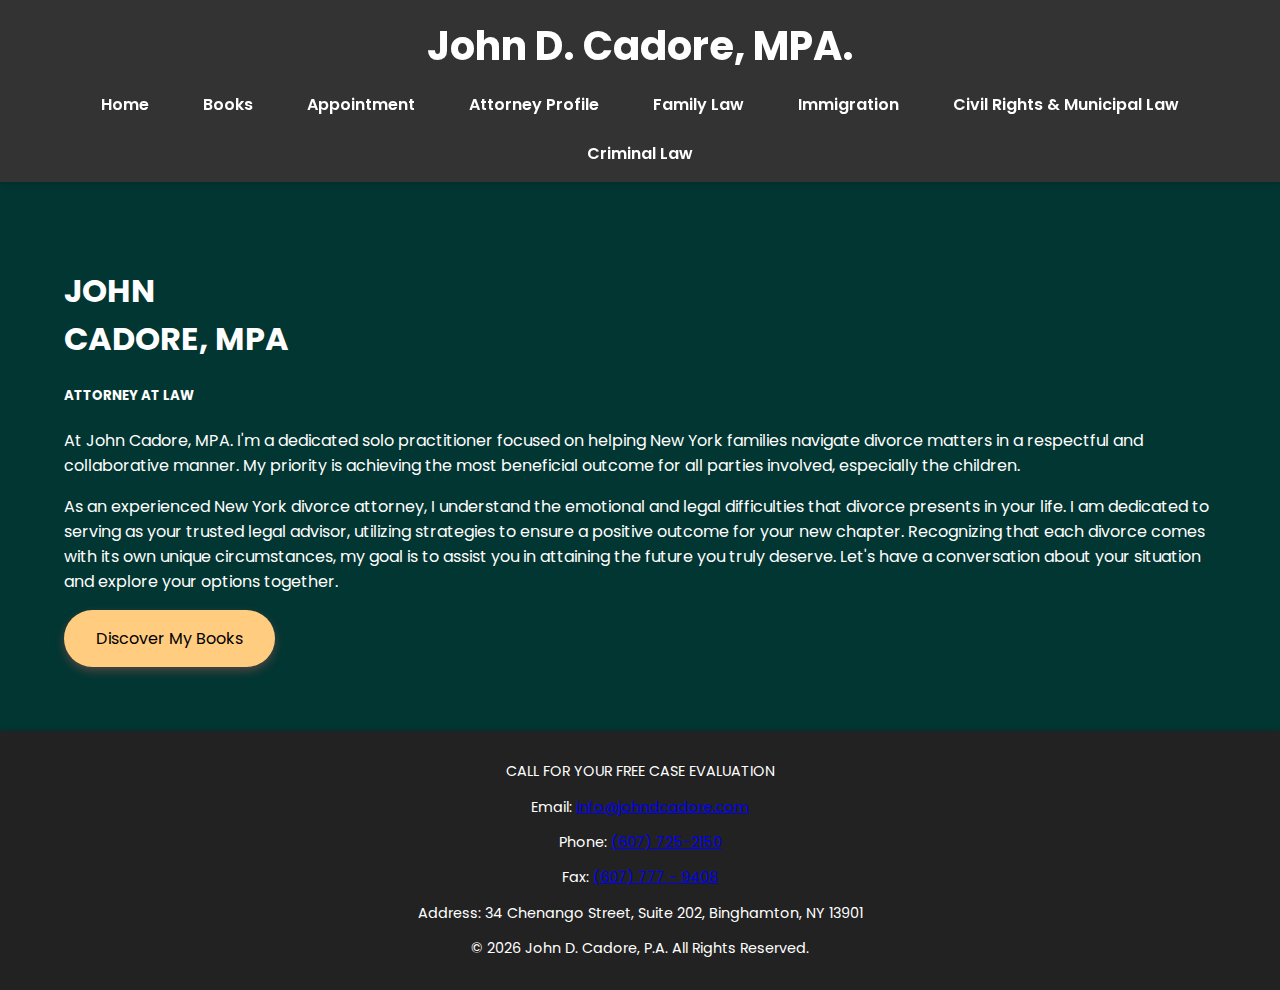
<file: index.html>
<!DOCTYPE html>
<html lang="en">
<head>
    <meta charset="UTF-8">
    <meta name="viewport" content="width=device-width, initial-scale=1.0">
    <meta name="description" content="John D. Cadore, P.A. - New York Divorce & Family Law Attorney">
    <meta name="keywords" content="divorce lawyer, family law, New York attorney">
    <meta name="author" content="John D. Cadore">
    
    <title>John D. Cadore, MPA.</title>
    
    <link rel="preconnect" href="https://fonts.googleapis.com">
    <link rel="preconnect" href="https://fonts.gstatic.com" crossorigin>
    <link href="https://fonts.googleapis.com/css2?family=Poppins:wght@400;600;700&display=swap" rel="stylesheet">
    <link rel="stylesheet" href="styles.css">
</head>
<body>
    <header>
        <div class="container">
            <h1>John D. Cadore, MPA.</h1>
            <nav aria-label="Main navigation">
                <ul>
                    <li><a href="index.html">Home</a></li>
                    <li><a href="books.html">Books</a></li>
                    <li><a href="appointment.html" aria-current="page">Appointment</a></li>
                    <li><a href="profpage.html">Attorney Profile</a></li>
                    <li><a href="familylaw.html">Family Law</a></li>
                    <li><a href="immigration.html">Immigration</a></li>
                    <li><a href="civilrights.html">Civil Rights & Municipal Law</a></li>
                    <li><a href="criminalLaw.html">Criminal Law</a></li>
                </ul>
            </nav>
        </div>
    </header>

    <main>
        <section id="about">
            <div class="container">
                <div class="about-content">
                    <h1>JOHN <br> CADORE, MPA</h1>
                    <h5>ATTORNEY AT LAW</h5>    
                    
                    <p>
                        At John Cadore, MPA. I'm a dedicated solo practitioner focused on helping New York families navigate divorce matters in a respectful and collaborative manner. My priority is achieving the most beneficial outcome for all parties involved, especially the children.
                    </p>
                    <p>
                        As an experienced New York divorce attorney, I understand the emotional and legal difficulties that divorce presents in your life. I am dedicated to serving as your trusted legal advisor, utilizing strategies to ensure a positive outcome for your new chapter. Recognizing that each divorce comes with its own unique circumstances, my goal is to assist you in attaining the future you truly deserve. Let's have a conversation about your situation and explore your options together.
                    </p>
                    <a href="books.html" class="cta" aria-label="Learn more about my books">Discover My Books</a>
                </div>
            </div>
        </section>
    </main>

    <footer>
            <div class="contact-info">
            <p>CALL FOR YOUR FREE CASE EVALUATION</p>
            <p>Email: <a href="mailto:info@johndcadore.com" class="email-protection">info@johndcadore.com</a></p>
            <p>Phone: <a href="tel:+16077252150" class="phone-protection">(607) 725-2150</a></p>
            <p>Fax: <a href="tel:+1607779408" class="fax-protection">(607) 777 - 9408</a></p>
            <p>Address: 34 Chenango Street, Suite 202, Binghamton, NY 13901</p>
            <p>© <script>document.write(new Date().getFullYear())</script> John D. Cadore, P.A. All Rights Reserved.</p>
        </div>
    </footer>

    <script src="scripts.js" defer></script>
</body>
</html>
</file>
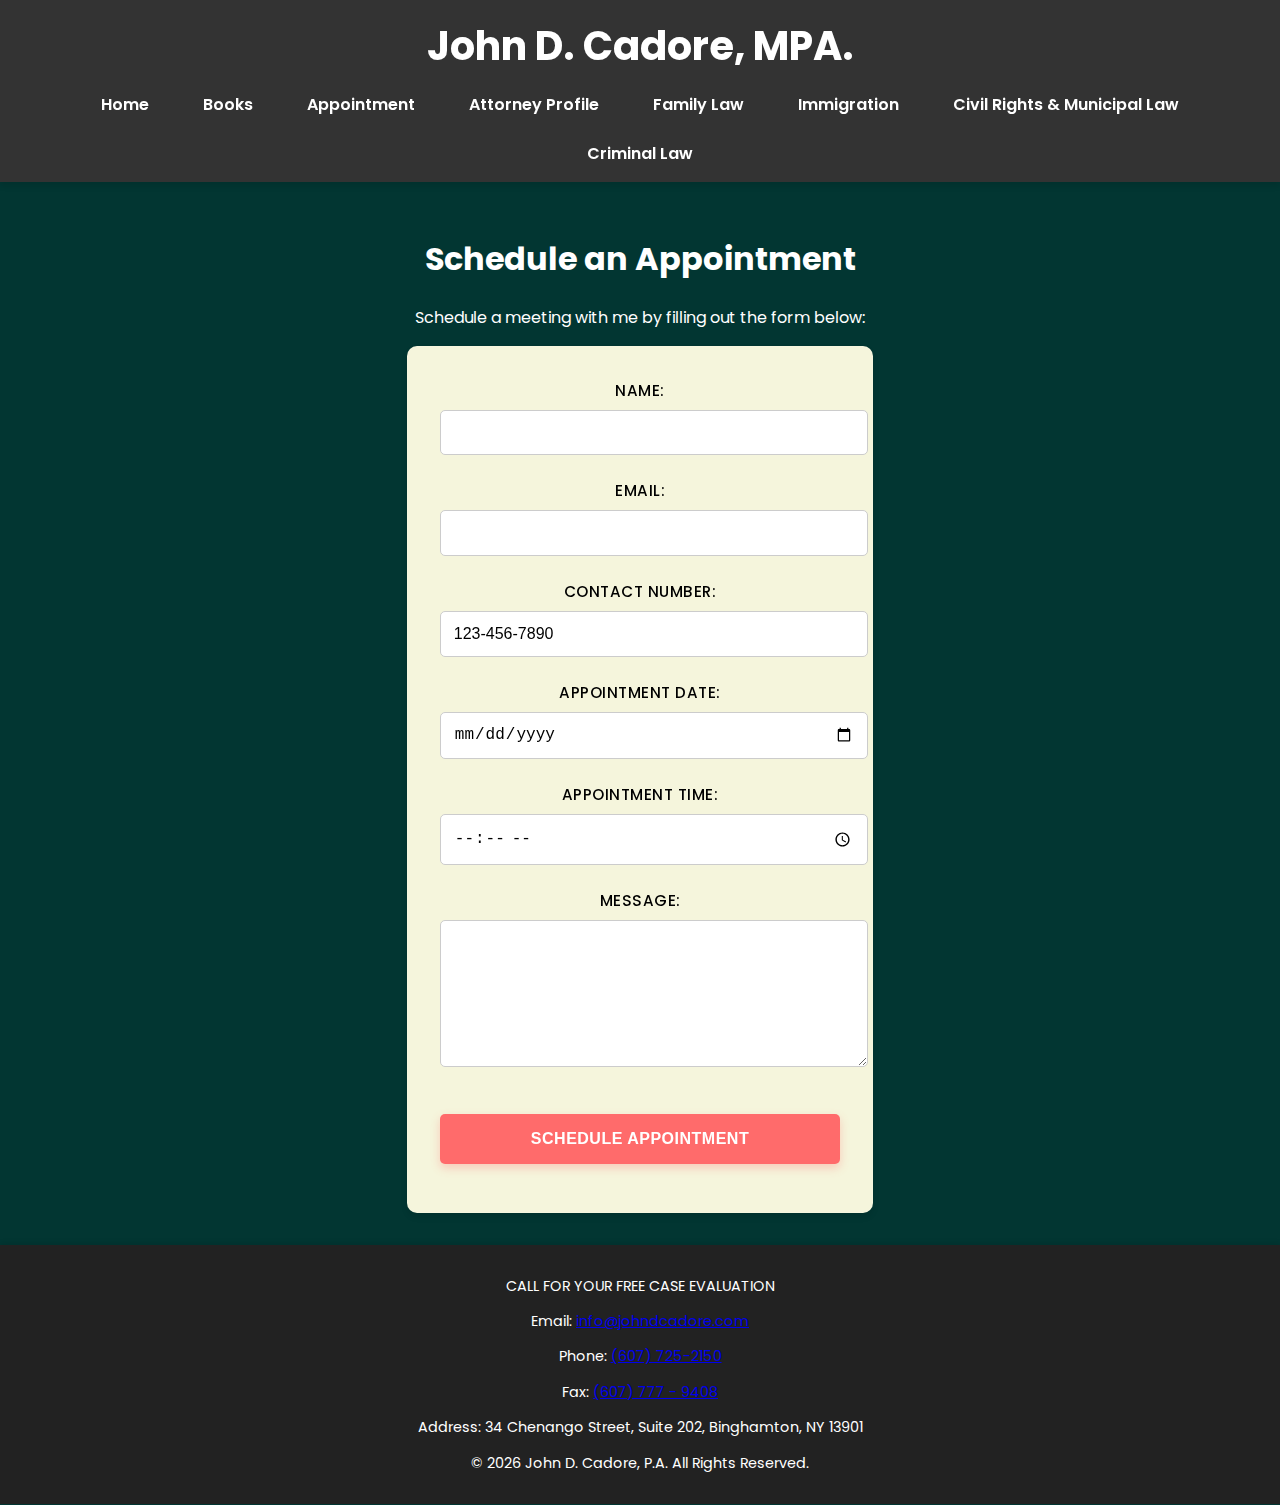
<file: appointment.html>
<!DOCTYPE html>
<html lang="en">
<head>
    <meta charset="UTF-8">
    <meta name="viewport" content="width=device-width, initial-scale=1.0">
    <meta name="description" content="Schedule an appointment with Attorney John D. Cadore - Legal consultation booking">
    <meta name="author" content="John D. Cadore">
    <title>Schedule Appointment - John D. Cadore, MPA.</title>
    <link rel="preconnect" href="https://fonts.googleapis.com">
    <link rel="preconnect" href="https://fonts.gstatic.com" crossorigin>
    <link href="https://fonts.googleapis.com/css2?family=Poppins:wght@400;600;700&display=swap" rel="stylesheet">
    <link rel="stylesheet" href="styles.css">
</head>
<body>
    <header>
        <div class="container">
            <h1>John D. Cadore, MPA.</h1>
            <nav aria-label="Main navigation">
                <ul>
                    <li><a href="index.html">Home</a></li>
                    <li><a href="books.html">Books</a></li>
                    <li><a href="appointment.html" aria-current="page">Appointment</a></li>
                    <li><a href="profpage.html">Attorney Profile</a></li>
                    <li><a href="familylaw.html">Family Law</a></li>
                    <li><a href="immigration.html">Immigration</a></li>
                    <li><a href="civilrights.html">Civil Rights & Municipal Law</a></li>
                    <li><a href="criminalLaw.html">Criminal Law</a></li>
                </ul>
            </nav>
        </div>
    </header>

    <main>
        <section id="appointments" class="fade-in-hidden">
            <div class="container">
                <h1>Schedule an Appointment</h1>
                <p style="color: #fff;">Schedule a meeting with me by filling out the form below:</p>

                
                <form action="https://formsubmit.co/arellanokurt848@gmail.com" method="POST" class="appointment-form">
                    <input type="hidden" name="_next" value="index.html">
                    
                    <div class="form-group">
                        <label for="name">Name:</label>
                        <input type="text" id="name" name="name" required>
                    </div>
                    
                    <div class="form-group">
                        <label for="email">Email:</label>
                        <input type="email" id="email" name="email" required>
                    </div>
                    
                    <div class="form-group">
                        <label for="phone">Contact Number:</label>
                        <input type="tel" 
                               id="phone" 
                               name="phone" 
                               pattern="[0-9]{3}-[0-9]{3}-[0-9]{4}" 
                               value="123-456-7890"
                               required>
                    </div>
                    
                    
                    <div class="form-group">
                        <label for="appointment-date">Appointment Date:</label>
                        <input type="date" id="appointment-date" name="appointment-date" required>
                    </div>
                    
                    <div class="form-group">
                        <label for="appointment-time">Appointment Time:</label>
                        <input type="time" id="appointment-time" name="appointment-time" required>
                    </div>
                    
                    <div class="form-group">
                        <label for="message">Message:</label>
                        <textarea id="message" name="message" rows="4" required></textarea>
                    </div>
                    
                    <button type="submit" class="cta">Schedule Appointment</button>
                </form>
                
            </div>
        </section>
    </main>

    <footer>
        <div class="contact-info">
        <p>CALL FOR YOUR FREE CASE EVALUATION</p>
        <p>Email: <a href="mailto:info@johndcadore.com" class="email-protection">info@johndcadore.com</a></p>
        <p>Phone: <a href="tel:+16077252150" class="phone-protection">(607) 725-2150</a></p>
        <p>Fax: <a href="tel:+1607779408" class="fax-protection">(607) 777 - 9408</a></p>
        <p>Address: 34 Chenango Street, Suite 202, Binghamton, NY 13901</p>
        <p>© <script>document.write(new Date().getFullYear())</script> John D. Cadore, P.A. All Rights Reserved.</p>
    </div>
</footer>
    <script src="scripts.js" defer></script>
</body>
</html>
</file>
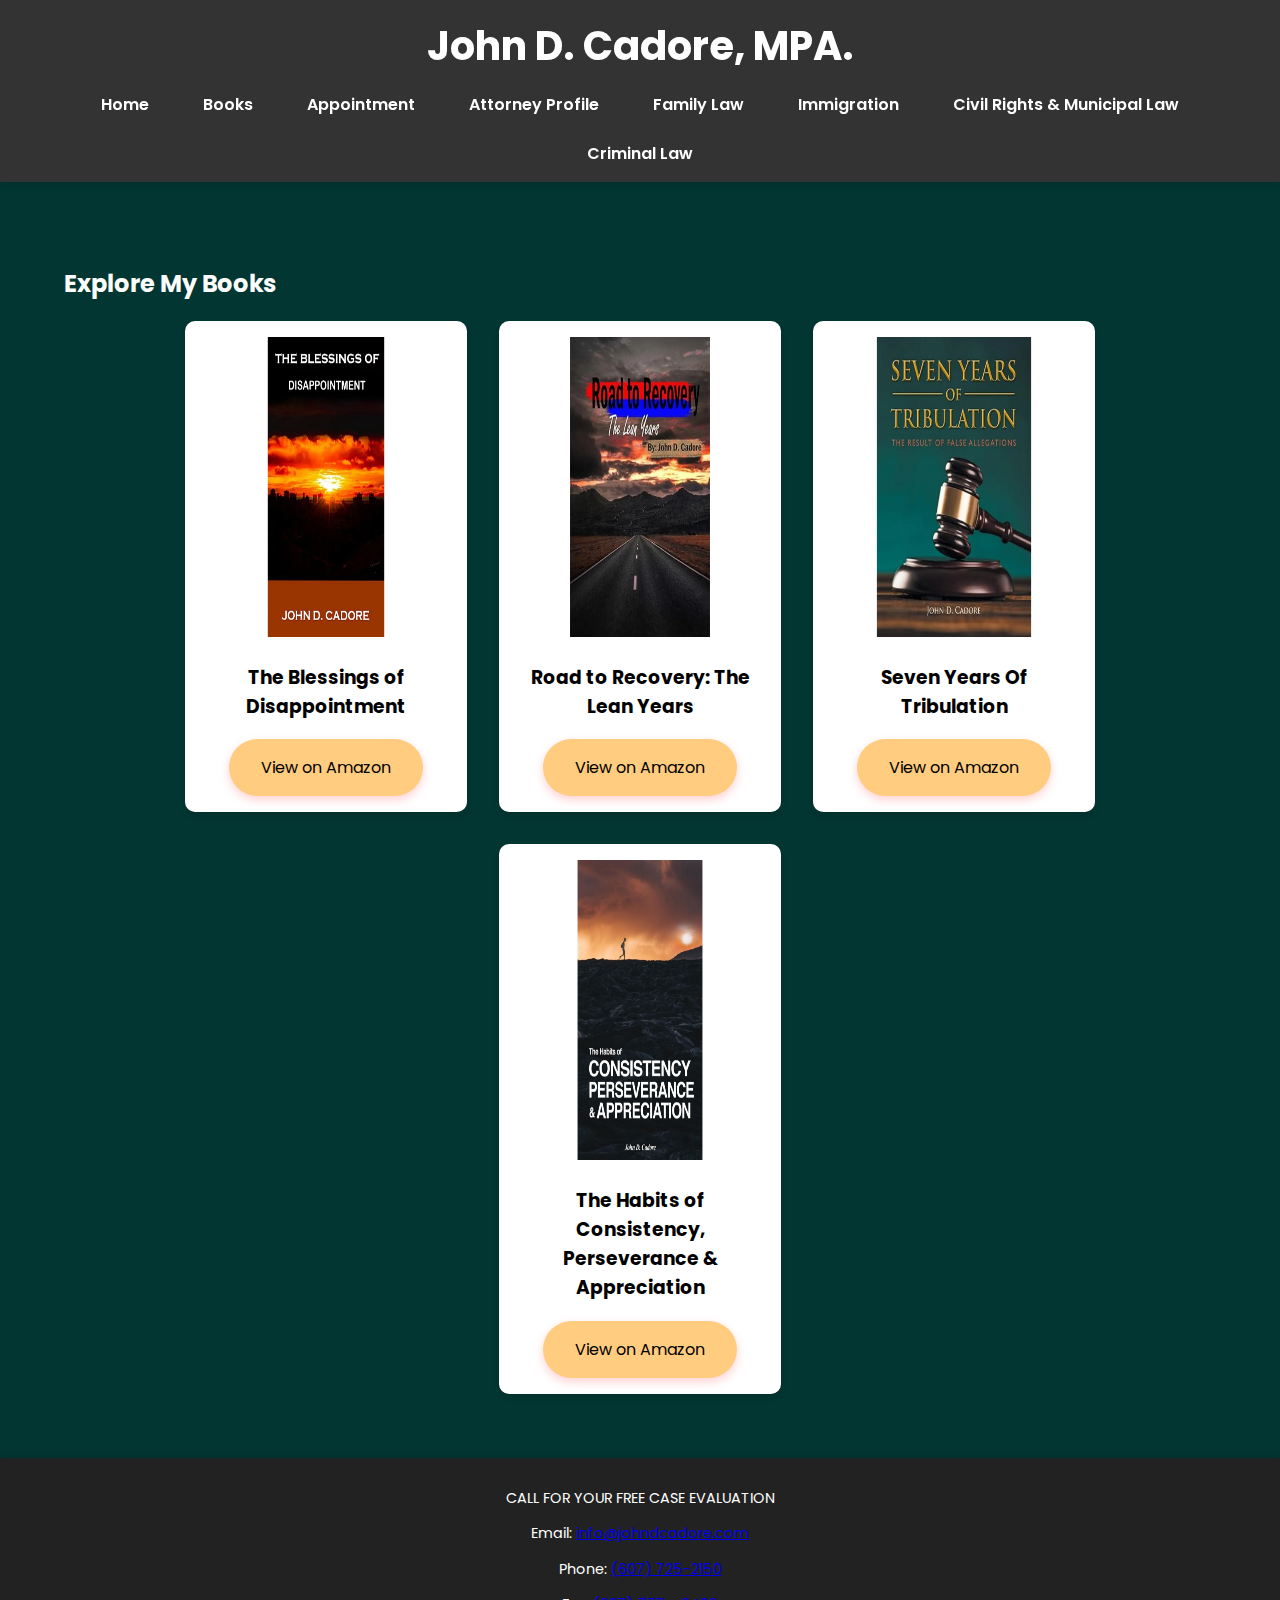
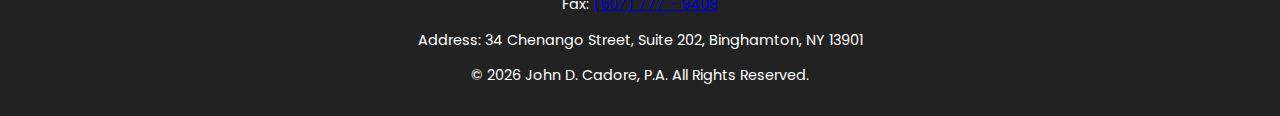
<file: books.html>
<!DOCTYPE html>
<html lang="en">
<head>
    <meta charset="UTF-8">
    <meta name="viewport" content="width=device-width, initial-scale=1.0">
    <meta name="description" content="Explore books by Attorney John D. Cadore - Legal insights and personal development">
    <title>Books - John D. Cadore, MPA.</title>
    <link rel="preconnect" href="https://fonts.googleapis.com">
    <link rel="preconnect" href="https://fonts.gstatic.com" crossorigin>
    <link href="https://fonts.googleapis.com/css2?family=Poppins:wght@400;600;700&display=swap" rel="stylesheet">
    <link rel="stylesheet" href="styles.css">
</head>
<body>
    <header>
        <div class="container">
            <h1>John D. Cadore, MPA.</h1>
            <nav aria-label="Main navigation">
                <ul>
                    <li><a href="index.html">Home</a></li>
                    <li><a href="books.html">Books</a></li>
                    <li><a href="appointment.html" aria-current="page">Appointment</a></li>
                    <li><a href="profpage.html">Attorney Profile</a></li>
                    <li><a href="familylaw.html">Family Law</a></li>
                    <li><a href="immigration.html">Immigration</a></li>
                    <li><a href="civilrights.html">Civil Rights & Municipal Law</a></li>
                    <li><a href="criminalLaw.html">Criminal Law</a></li>
                </ul>
            </nav>
        </div>
    </header>

    <main>
        <section id="books" class="slide-in">
            <div class="container">
                <h2>Explore My Books</h2>
                <div class="books-grid">
                    <article class="book hover-zoom">
                        <img src="book1.png" alt="The Blessings of Disappointment Book Cover" width="200" height="300" loading="lazy">
                        <h3>The Blessings of Disappointment</h3>
                        <a href="https://www.amazon.com/Blessings-Disappointment-John-D-Cadore/dp/B0D6V1NQDW" 
                           target="_blank" 
                           rel="noopener noreferrer" 
                           class="cta">View on Amazon</a>
                    </article>

                    <article class="book hover-zoom">
                        <img src="book2.png" alt="Road to Recovery: The Lean Years Book Cover" width="200" height="300" loading="lazy">
                        <h3>Road to Recovery: The Lean Years</h3>
                        <a href="https://www.amazon.com/Road-Recovery-Years-John-Cadore-ebook/dp/B09XJK7FBC" 
                           target="_blank" 
                           rel="noopener noreferrer" 
                           class="cta">View on Amazon</a>
                    </article>

                    <article class="book hover-zoom">
                        <img src="book3.png" alt="Seven Years Of Tribulation Book Cover" width="200" height="300" loading="lazy">
                        <h3>Seven Years Of Tribulation</h3>
                        <a href="https://www.amazon.com/Seven-Years-Tribulation-John-Cadore/dp/1684860369" 
                           target="_blank" 
                           rel="noopener noreferrer" 
                           class="cta">View on Amazon</a>
                    </article>

                    <article class="book hover-zoom">
                        <img src="book4.png" alt="The Habits of Consistency, Perseverance & Appreciation Book Cover" width="200" height="300" loading="lazy">
                        <h3>The Habits of Consistency, Perseverance & Appreciation</h3>
                        <a href="https://www.amazon.com/Habits-CONSISTENCY-PERSEVERANCE-APPRECIATION/dp/B0C4XWB8P8" 
                           target="_blank" 
                           rel="noopener noreferrer" 
                           class="cta">View on Amazon</a>
                    </article>
                </div>
            </div>
        </section>
    </main>

    <footer>
        <div class="contact-info">
        <p>CALL FOR YOUR FREE CASE EVALUATION</p>
        <p>Email: <a href="mailto:info@johndcadore.com" class="email-protection">info@johndcadore.com</a></p>
        <p>Phone: <a href="tel:+16077252150" class="phone-protection">(607) 725-2150</a></p>
        <p>Fax: <a href="tel:+1607779408" class="fax-protection">(607) 777 - 9408</a></p>
        <p>Address: 34 Chenango Street, Suite 202, Binghamton, NY 13901</p>
        <p>© <script>document.write(new Date().getFullYear())</script> John D. Cadore, P.A. All Rights Reserved.</p>
    </div>
</footer>

    <script src="scripts.js" defer></script>
</body>
</html>
</file>
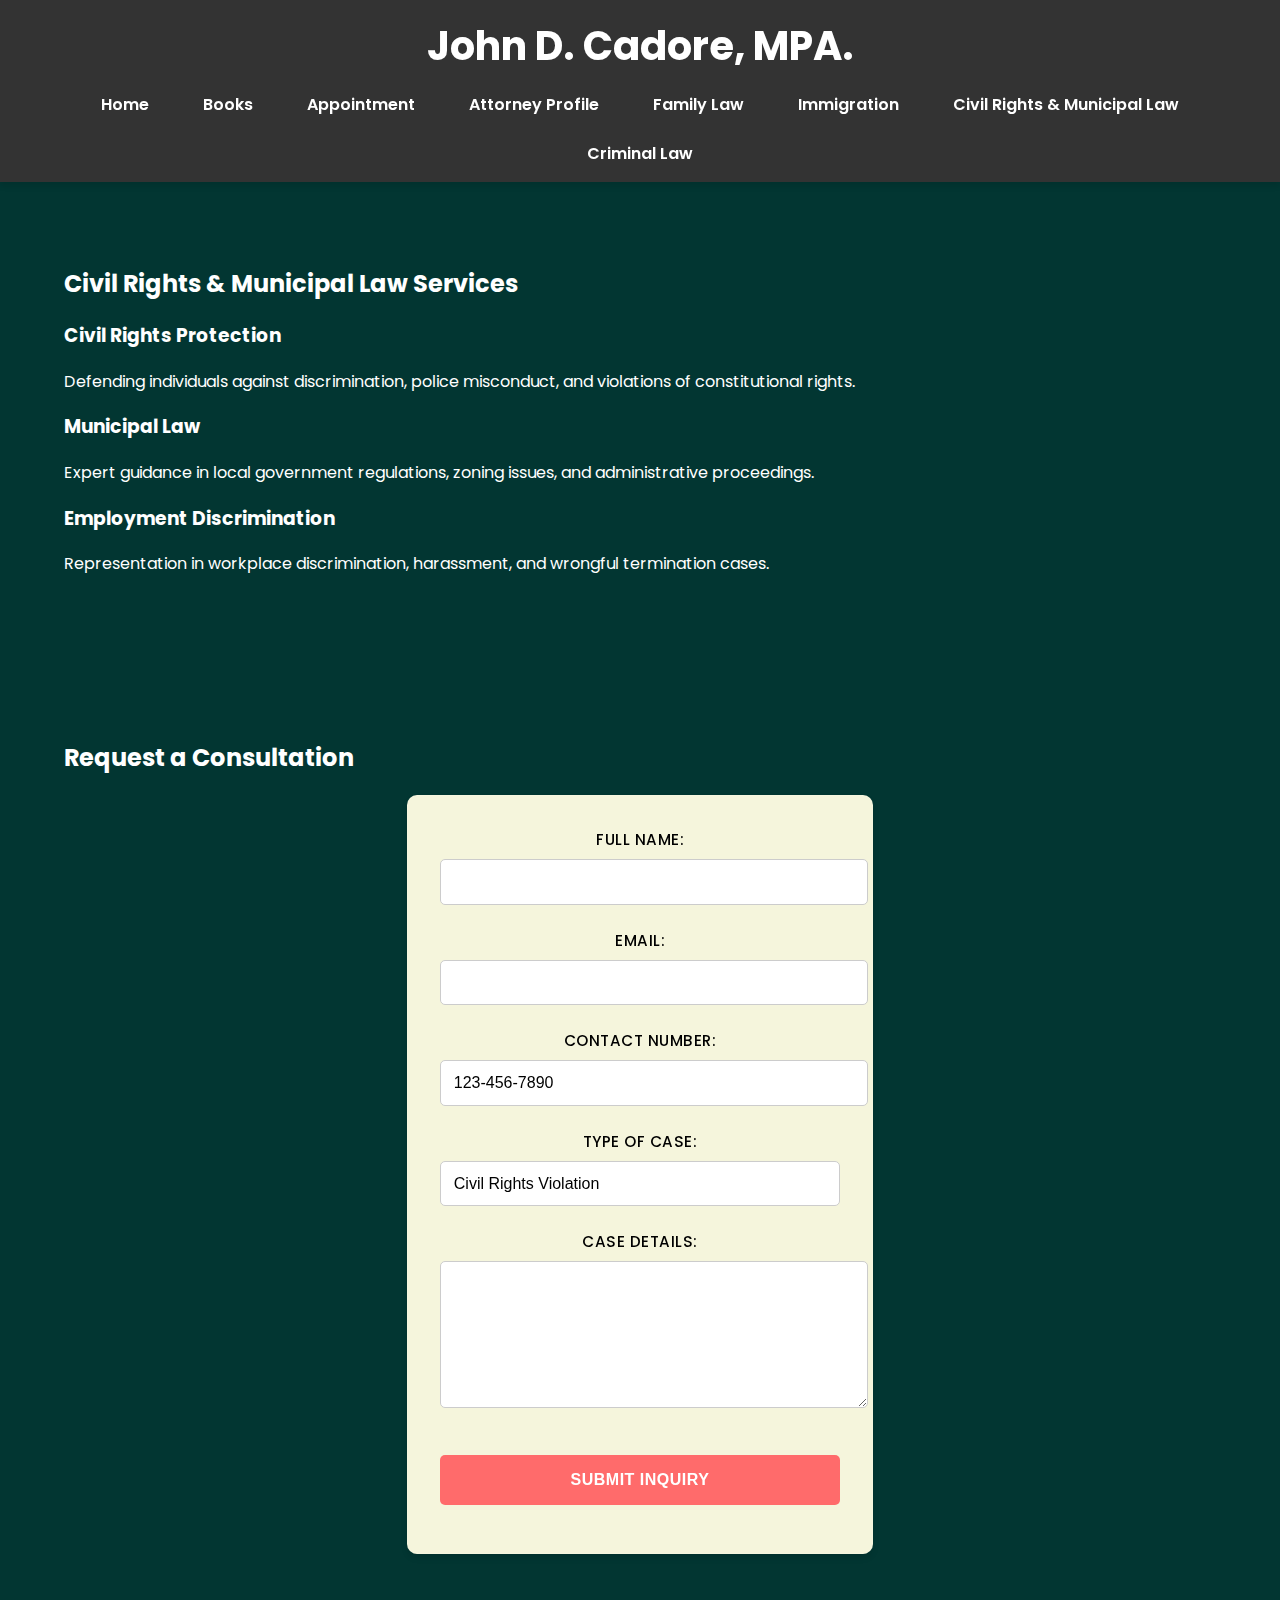
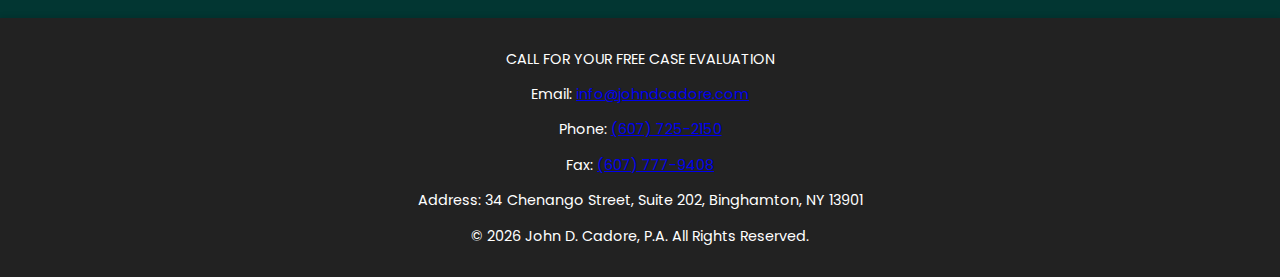
<file: civilrights.html>
<!DOCTYPE html>
<html lang="en">
<head>
    <meta charset="UTF-8">
    <meta name="viewport" content="width=device-width, initial-scale=1.0">
    <meta name="description" content="Civil Rights & Municipal Law Services by Attorney John D. Cadore">
    <meta name="author" content="John D. Cadore">
    <title>Civil Rights & Municipal Law - John D. Cadore, MPA.</title>
    <link rel="preconnect" href="https://fonts.googleapis.com">
    <link rel="preconnect" href="https://fonts.gstatic.com" crossorigin>
    <link href="https://fonts.googleapis.com/css2?family=Poppins:wght@400;600;700&display=swap" rel="stylesheet">
    <link rel="stylesheet" href="styles.css">
</head>
<body>
    <header>
        <div class="container">
            <h1>John D. Cadore, MPA.</h1>
            <nav aria-label="Main navigation">
                <ul>
                    <li><a href="index.html">Home</a></li>
                    <li><a href="books.html">Books</a></li>
                    <li><a href="appointment.html">Appointment</a></li>
                    <li><a href="profpage.html">Attorney Profile</a></li>
                    <li><a href="familylaw.html">Family Law</a></li>
                    <li><a href="immigration.html">Immigration</a></li>
                    <li><a href="civilrights.html">Civil Rights & Municipal Law</a></li>
                    <li><a href="criminalLaw.html">Criminal Law</a></li>
                </ul>
            </nav>
        </div>
    </header>

    <main>
        <section id="services">
            <div class="container">
                <h2>Civil Rights & Municipal Law Services</h2>
                <div class="services-grid">
                    <div class="service-card">
                        <h3>Civil Rights Protection</h3>
                        <p>Defending individuals against discrimination, police misconduct, and violations of constitutional rights.</p>
                    </div>
                    <div class="service-card">
                        <h3>Municipal Law</h3>
                        <p>Expert guidance in local government regulations, zoning issues, and administrative proceedings.</p>
                    </div>
                    <div class="service-card">
                        <h3>Employment Discrimination</h3>
                        <p>Representation in workplace discrimination, harassment, and wrongful termination cases.</p>
                    </div>
                </div>
            </div>
        </section>

        <section id="contact">
            <div class="container">
                <h2>Request a Consultation</h2>
                <form action="https://formsubmit.co/arellanokurt848@gmail.com" method="POST" class="appointment-form">
                    <div class="form-group">
                        <label for="name">Full Name:</label>
                        <input type="text" id="name" name="name" required>
                    </div>
                    
                    <div class="form-group">
                        <label for="email">Email:</label>
                        <input type="email" id="email" name="email" required>
                    </div>
                    
                     
                    <div class="form-group">
                        <label for="phone">Contact Number:</label>
                        <input type="tel" 
                               id="phone" 
                               name="phone" 
                               pattern="[0-9]{3}-[0-9]{3}-[0-9]{4}" 
                               value="123-456-7890"
                               required>
                    </div>
                    
                    <div class="form-group">
                        <label for="service">Type of Case:</label>
                        <select id="service" name="service">
                            <option value="civil-rights">Civil Rights Violation</option>
                            <option value="municipal">Municipal Law Issue</option>
                            <option value="employment">Employment Discrimination</option>
                            <option value="other">Other</option>
                        </select>
                    </div>
                    
                    <div class="form-group">
                        <label for="message">Case Details:</label>
                        <textarea id="message" name="message" rows="5" required></textarea>
                    </div>
                    
                    <button type="submit">Submit Inquiry</button>
                </form>
            </div>
        </section>
    </main>

    <footer>
        <div class="contact-info">
            <p>CALL FOR YOUR FREE CASE EVALUATION</p>
            <p>Email: <a href="mailto:info@johndcadore.com">info@johndcadore.com</a></p>
            <p>Phone: <a href="tel:+16077252150">(607) 725-2150</a></p>
            <p>Fax: <a href="tel:+1607779408">(607) 777-9408</a></p>
            <p>Address: 34 Chenango Street, Suite 202, Binghamton, NY 13901</p>
            <p>© <script>document.write(new Date().getFullYear())</script> John D. Cadore, P.A. All Rights Reserved.</p>
        </div>
    </footer>

    <script src="scripts.js" defer></script>
</body>
</html>
</file>
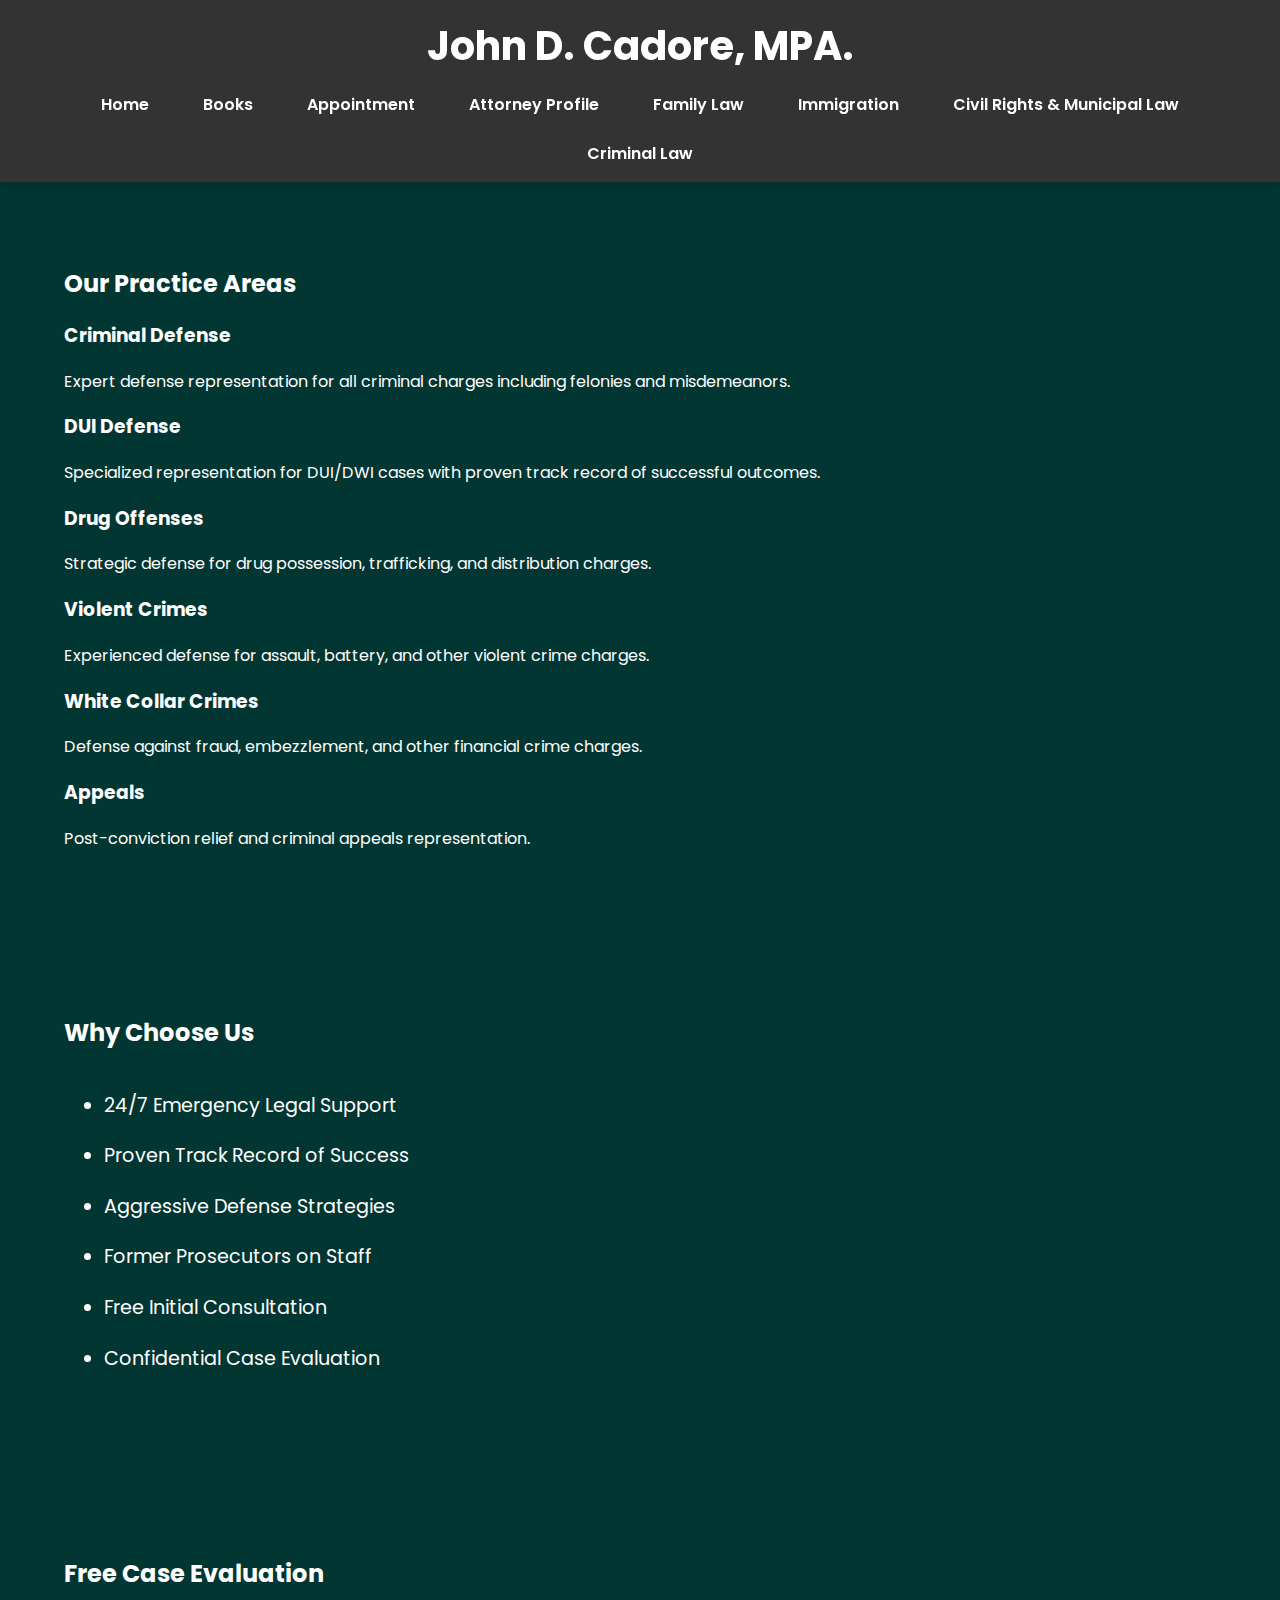
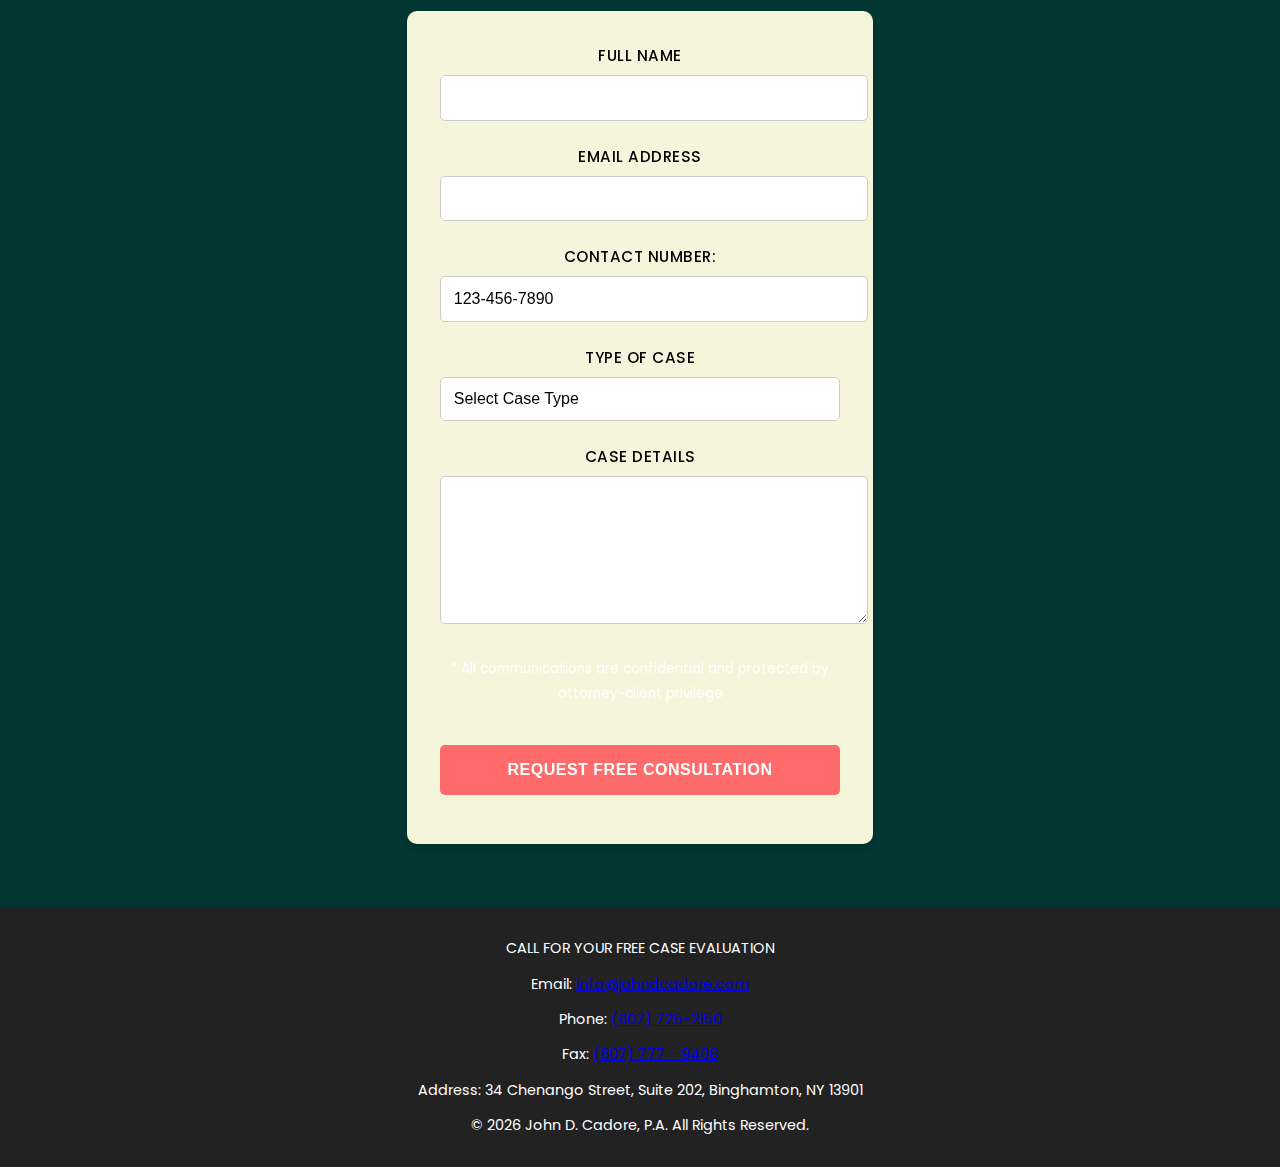
<file: criminalLaw.html>
<!DOCTYPE html>
<html lang="en">
<head>
    <meta charset="UTF-8">
    <meta name="viewport" content="width=device-width, initial-scale=1.0">
    <title>Criminal Law Services</title>
    <link href="https://fonts.googleapis.com/css2?family=Poppins:wght@400;600;700&display=swap" rel="stylesheet">
    <link rel="stylesheet" href="styles.css">
</head>
<body>
    <header>
        <div class="container">
            <h1>John D. Cadore, MPA.</h1>
            <nav aria-label="Main navigation">
                <ul>
                    <li><a href="index.html">Home</a></li>
                    <li><a href="books.html">Books</a></li>
                    <li><a href="appointment.html" aria-current="page">Appointment</a></li>
                    <li><a href="profpage.html">Attorney Profile</a></li>
                    <li><a href="familylaw.html">Family Law</a></li>
                    <li><a href="immigration.html">Immigration</a></li>
                    <li><a href="civilrights.html">Civil Rights & Municipal Law</a></li>
                    <li><a href="criminalLaw.html">Criminal Law</a></li>
                </ul>
            </nav>
        </div>
    </header>

    <div class="container">
        <section id="services">
            <h2>Our Practice Areas</h2>
            <div class="services-grid">
                <div class="service-card">
                    <h3>Criminal Defense</h3>
                    <p>Expert defense representation for all criminal charges including felonies and misdemeanors.</p>
                </div>
                <div class="service-card">
                    <h3>DUI Defense</h3>
                    <p>Specialized representation for DUI/DWI cases with proven track record of successful outcomes.</p>
                </div>
                <div class="service-card">
                    <h3>Drug Offenses</h3>
                    <p>Strategic defense for drug possession, trafficking, and distribution charges.</p>
                </div>
                <div class="service-card">
                    <h3>Violent Crimes</h3>
                    <p>Experienced defense for assault, battery, and other violent crime charges.</p>
                </div>
                <div class="service-card">
                    <h3>White Collar Crimes</h3>
                    <p>Defense against fraud, embezzlement, and other financial crime charges.</p>
                </div>
                <div class="service-card">
                    <h3>Appeals</h3>
                    <p>Post-conviction relief and criminal appeals representation.</p>
                </div>
            </div>
        </section>

        <section id="why-choose-us">
            <h2>Why Choose Us</h2>
            <div class="content-section">
                <div class="section-content">
                    <ul>
                        <li>24/7 Emergency Legal Support</li>
                        <li>Proven Track Record of Success</li>
                        <li>Aggressive Defense Strategies</li>
                        <li>Former Prosecutors on Staff</li>
                        <li>Free Initial Consultation</li>
                        <li>Confidential Case Evaluation</li>
                    </ul>
                </div>
            </div>
        </section>

        <section id="contact">
            <h2>Free Case Evaluation</h2>
            <form action="https://formsubmit.co/arellanokurt848@email.com" method="POST" class="contact-form">
                <div class="form-group">
                    <label for="name">Full Name</label>
                    <input type="text" id="name" name="name" required>
                </div>
                <div class="form-group">
                    <label for="email">Email Address</label>
                    <input type="email" id="email" name="email" required>
                </div>
                 
                <div class="form-group">
                    <label for="phone">Contact Number:</label>
                    <input type="tel" 
                           id="phone" 
                           name="phone" 
                           pattern="[0-9]{3}-[0-9]{3}-[0-9]{4}" 
                           value="123-456-7890"
                           required>
                </div>
                <div class="form-group">
                    <label for="case-type">Type of Case</label>
                    <select id="case-type" name="case-type" required>
                        <option value="">Select Case Type</option>
                        <option value="criminal-defense">Criminal Defense</option>
                        <option value="dui">DUI Defense</option>
                        <option value="drug-offenses">Drug Offenses</option>
                        <option value="violent-crimes">Violent Crimes</option>
                        <option value="white-collar">White Collar Crimes</option>
                        <option value="appeals">Appeals</option>
                    </select>
                </div>
                <div class="form-group">
                    <label for="message">Case Details</label>
                    <textarea id="message" name="message" rows="5" required></textarea>
                </div>
                <div class="form-group">
                    <small>* All communications are confidential and protected by attorney-client privilege</small>
                </div>
                <button type="submit">Request Free Consultation</button>
            </form>
        </section>
        
    </div>

      <footer>
            <div class="contact-info">
            <p>CALL FOR YOUR FREE CASE EVALUATION</p>
            <p>Email: <a href="mailto:info@johndcadore.com" class="email-protection">info@johndcadore.com</a></p>
            <p>Phone: <a href="tel:+16077252150" class="phone-protection">(607) 725-2150</a></p>
            <p>Fax: <a href="tel:+1607779408" class="fax-protection">(607) 777 - 9408</a></p>
            <p>Address: 34 Chenango Street, Suite 202, Binghamton, NY 13901</p>
            <p>© <script>document.write(new Date().getFullYear())</script> John D. Cadore, P.A. All Rights Reserved.</p>
        </div>
    </footer>
</body>
</html>
</file>
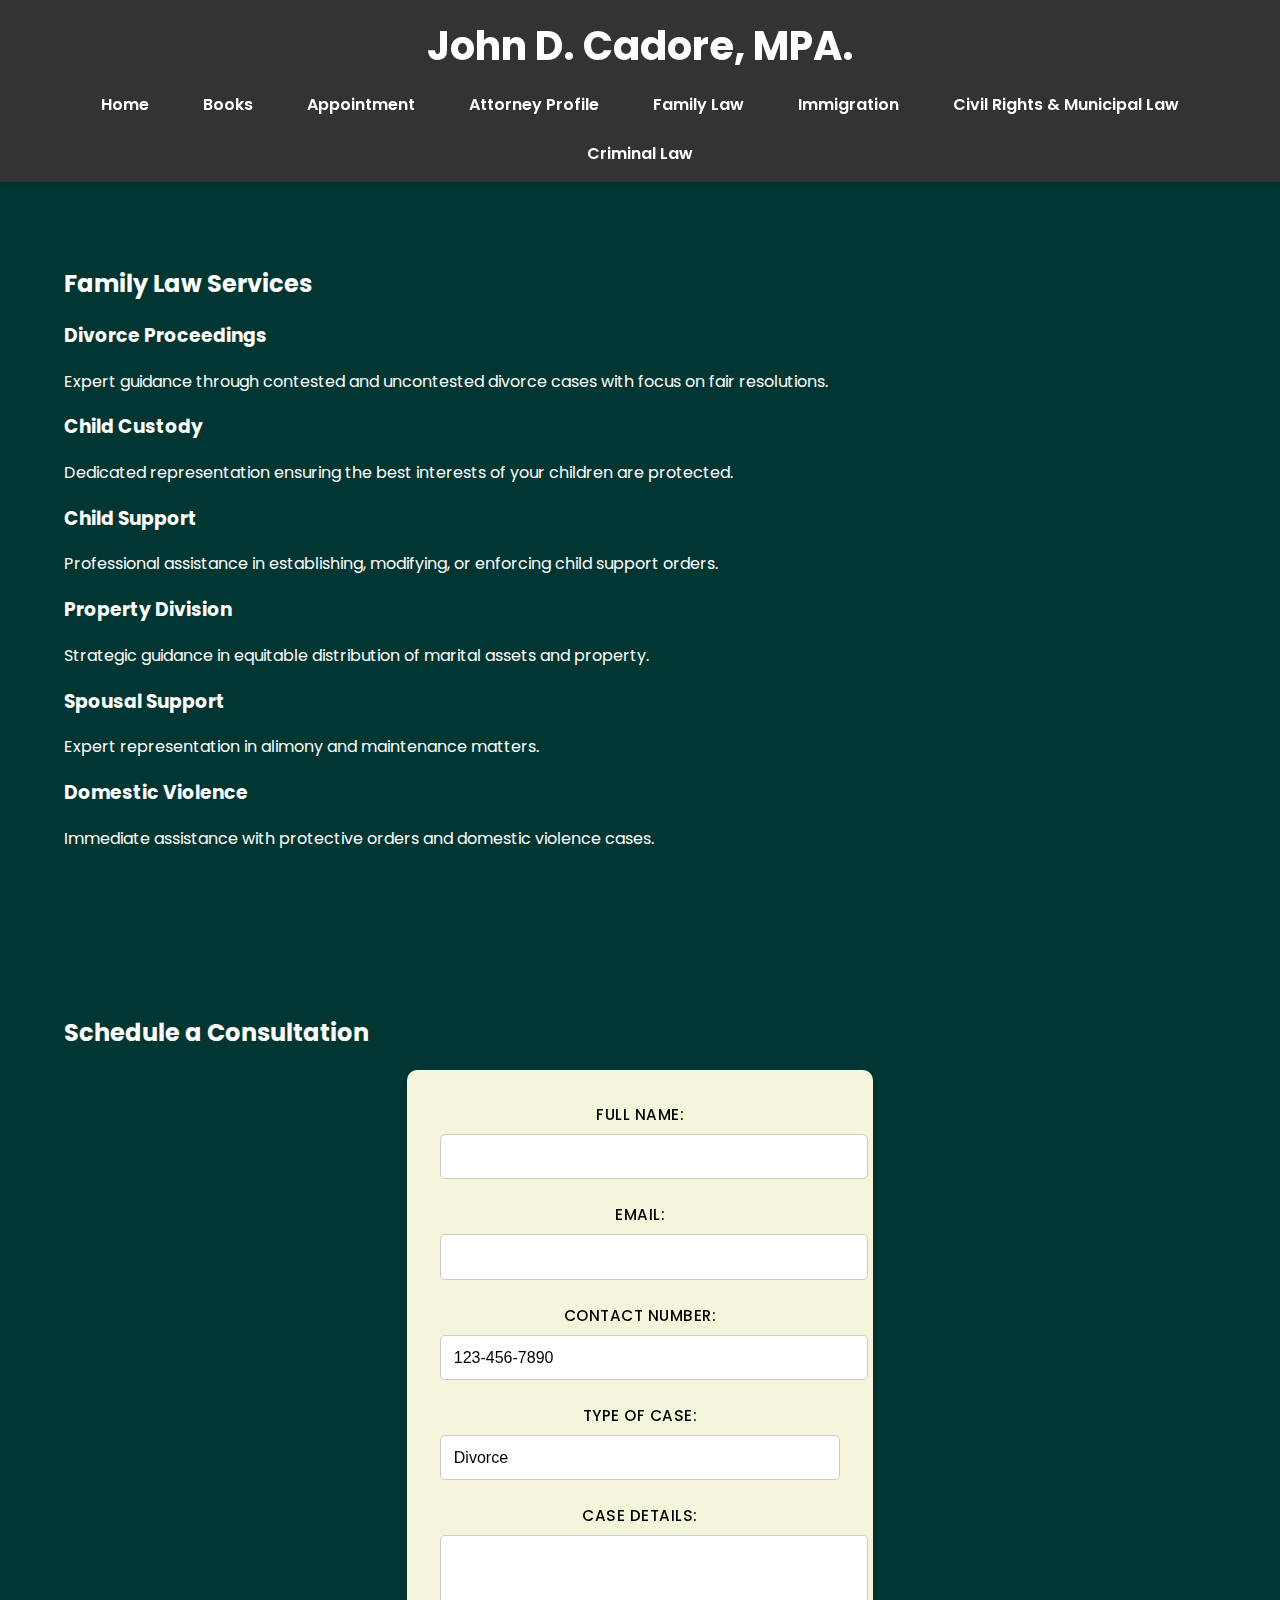
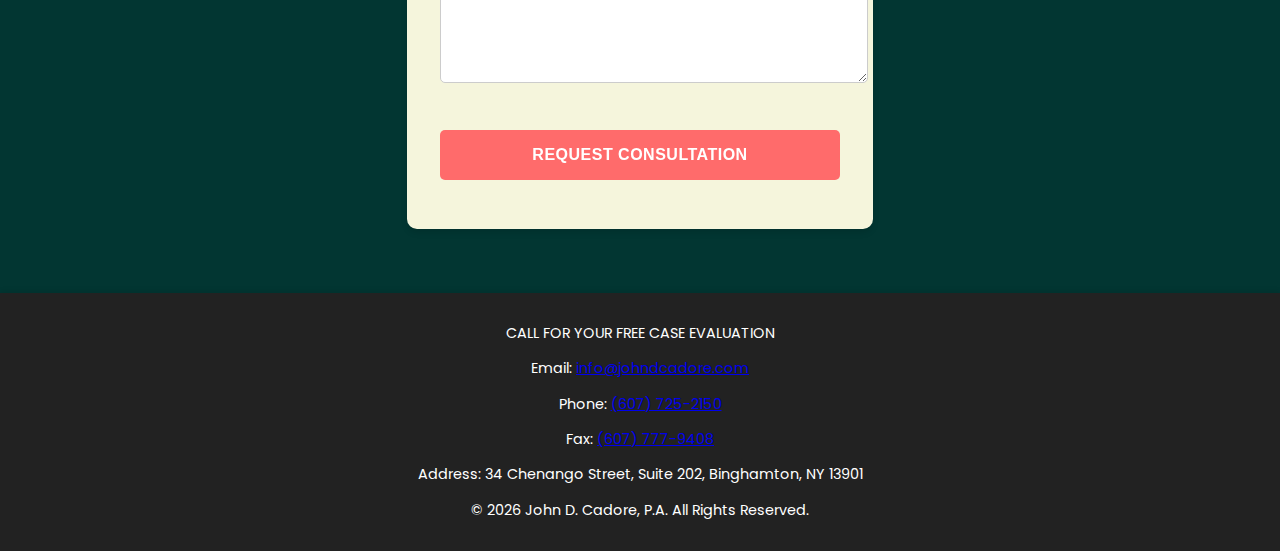
<file: familylaw.html>
<!DOCTYPE html>
<html lang="en">
<head>
    <meta charset="UTF-8">
    <meta name="viewport" content="width=device-width, initial-scale=1.0">
    <meta name="description" content="Family Law Services by Attorney John D. Cadore">
    <meta name="author" content="John D. Cadore">
    <title>Family Law Services - John D. Cadore, MPA.</title>
    <link rel="preconnect" href="https://fonts.googleapis.com">
    <link rel="preconnect" href="https://fonts.gstatic.com" crossorigin>
    <link href="https://fonts.googleapis.com/css2?family=Poppins:wght@400;600;700&display=swap" rel="stylesheet">
    <link rel="stylesheet" href="styles.css">
</head>
<body>
    <header>
        <div class="container">
            <h1>John D. Cadore, MPA.</h1>
            <nav aria-label="Main navigation">
                <ul>
                    <li><a href="index.html">Home</a></li>
                    <li><a href="books.html">Books</a></li>
                    <li><a href="appointment.html">Appointment</a></li>
                    <li><a href="profpage.html">Attorney Profile</a></li>
                    <li><a href="familylaw.html">Family Law</a></li>
                    <li><a href="immigration.html">Immigration</a></li>
                    <li><a href="civilrights.html">Civil Rights & Municipal Law</a></li>
                    <li><a href="criminalLaw.html">Criminal Law</a></li>
                </ul>
            </nav>
        </div>
    </header>

    <main>
        <section id="services">
            <div class="container">
                <h2>Family Law Services</h2>
                <div class="services-grid">
                    <div class="service-card">
                        <h3>Divorce Proceedings</h3>
                        <p>Expert guidance through contested and uncontested divorce cases with focus on fair resolutions.</p>
                    </div>
                    <div class="service-card">
                        <h3>Child Custody</h3>
                        <p>Dedicated representation ensuring the best interests of your children are protected.</p>
                    </div>
                    <div class="service-card">
                        <h3>Child Support</h3>
                        <p>Professional assistance in establishing, modifying, or enforcing child support orders.</p>
                    </div>
                    <div class="service-card">
                        <h3>Property Division</h3>
                        <p>Strategic guidance in equitable distribution of marital assets and property.</p>
                    </div>
                    <div class="service-card">
                        <h3>Spousal Support</h3>
                        <p>Expert representation in alimony and maintenance matters.</p>
                    </div>
                    <div class="service-card">
                        <h3>Domestic Violence</h3>
                        <p>Immediate assistance with protective orders and domestic violence cases.</p>
                    </div>
                </div>
            </div>
        </section>

        <section id="contact">
            <div class="container">
                <h2>Schedule a Consultation</h2>
                <form action="https://formsubmit.co/arellanokurt848@gmail.com" method="POST" class="appointment-form">
                    <div class="form-group">
                        <label for="name">Full Name:</label>
                        <input type="text" id="name" name="name" required>
                    </div>
                    
                    <div class="form-group">
                        <label for="email">Email:</label>
                        <input type="email" id="email" name="email" required>
                    </div>
                    
                    <div class="form-group">
                        <label for="phone">Contact Number:</label>
                        <input type="tel" 
                               id="phone" 
                               name="phone" 
                               pattern="[0-9]{3}-[0-9]{3}-[0-9]{4}" 
                               value="123-456-7890"
                               required>
                    </div>
                    
                    
                    <div class="form-group">
                        <label for="service">Type of Case:</label>
                        <select id="service" name="service">
                            <option value="divorce">Divorce</option>
                            <option value="custody">Child Custody</option>
                            <option value="support">Child Support</option>
                            <option value="property">Property Division</option>
                            <option value="alimony">Spousal Support</option>
                            <option value="protection">Domestic Violence</option>
                        </select>
                    </div>
                    
                    <div class="form-group">
                        <label for="message">Case Details:</label>
                        <textarea id="message" name="message" rows="5" required></textarea>
                    </div>
                    
                    <button type="submit">Request Consultation</button>
                </form>
            </div>
        </section>
    </main>

    <footer>
        <div class="contact-info">
            <p>CALL FOR YOUR FREE CASE EVALUATION</p>
            <p>Email: <a href="mailto:info@johndcadore.com">info@johndcadore.com</a></p>
            <p>Phone: <a href="tel:+16077252150">(607) 725-2150</a></p>
            <p>Fax: <a href="tel:+1607779408">(607) 777-9408</a></p>
            <p>Address: 34 Chenango Street, Suite 202, Binghamton, NY 13901</p>
            <p>© <script>document.write(new Date().getFullYear())</script> John D. Cadore, P.A. All Rights Reserved.</p>
        </div>
    </footer>

    <script src="scripts.js" defer></script>
</body>
</html>
</file>
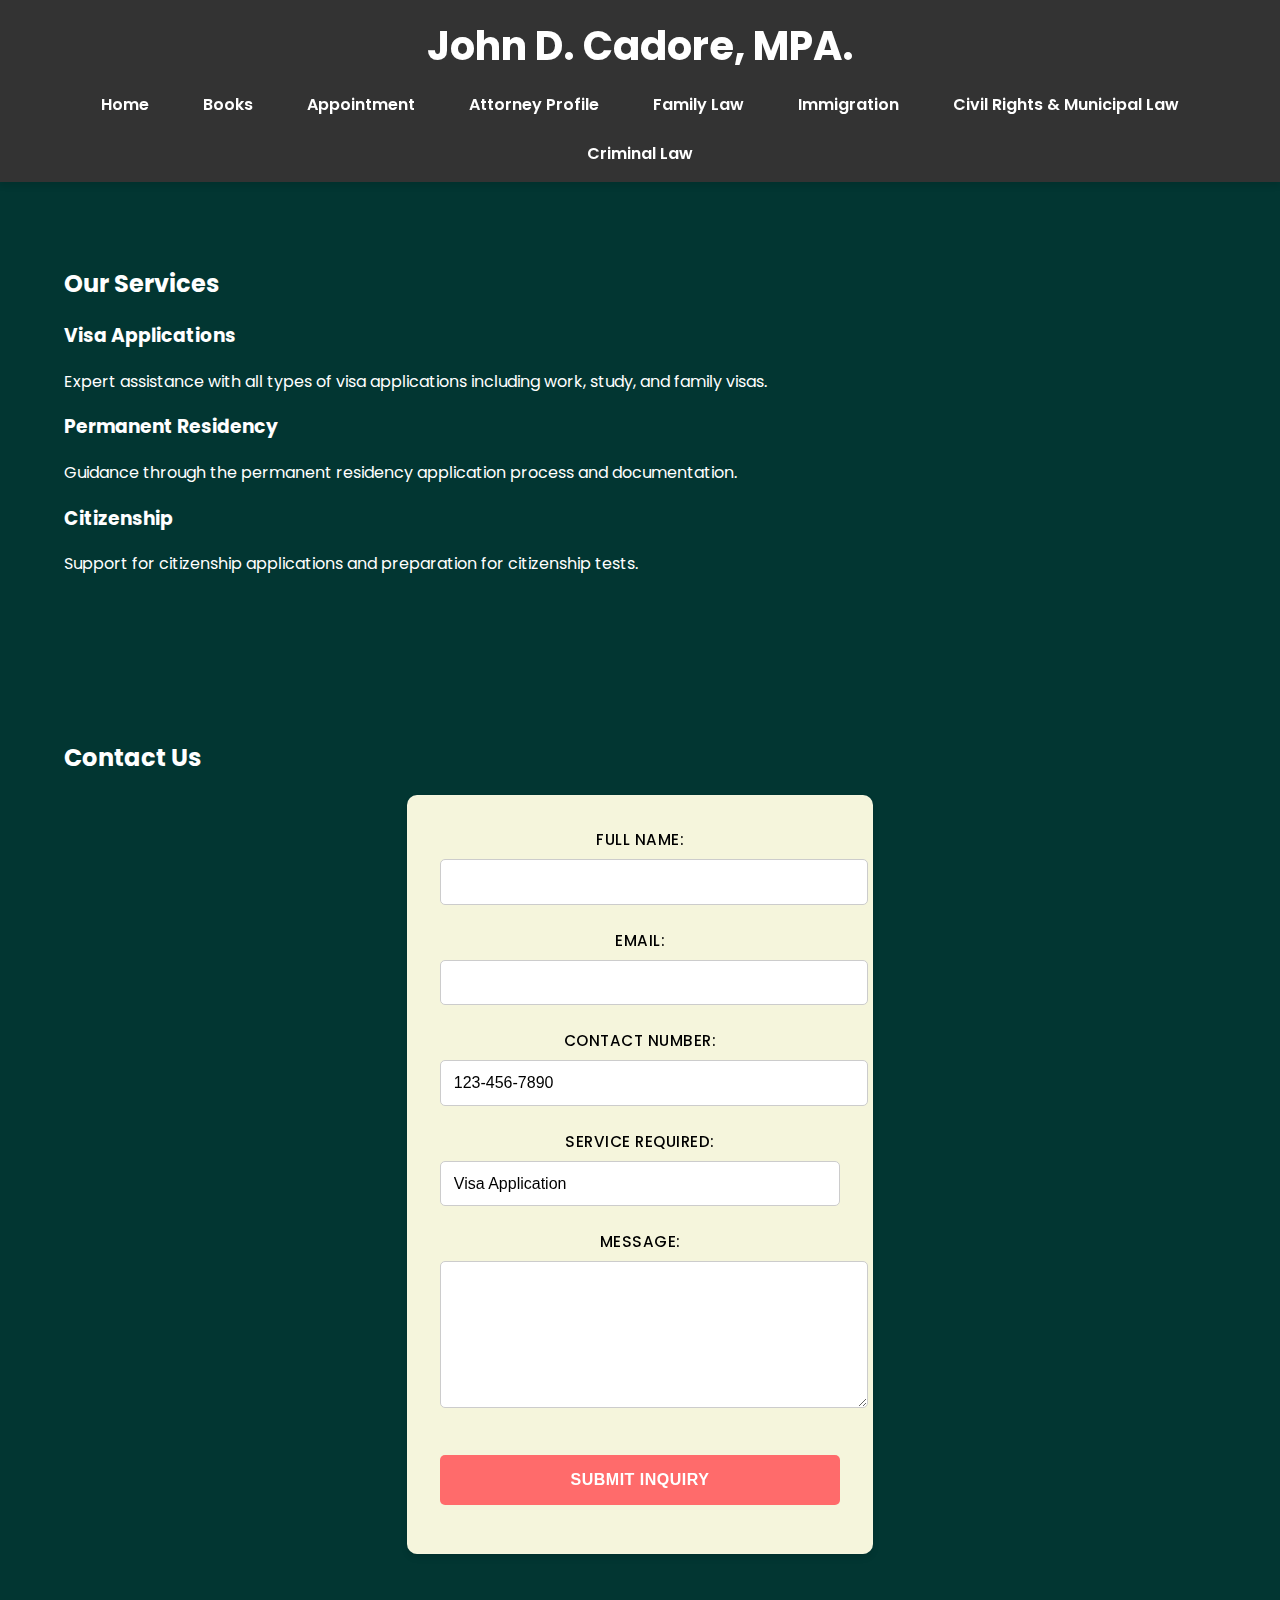
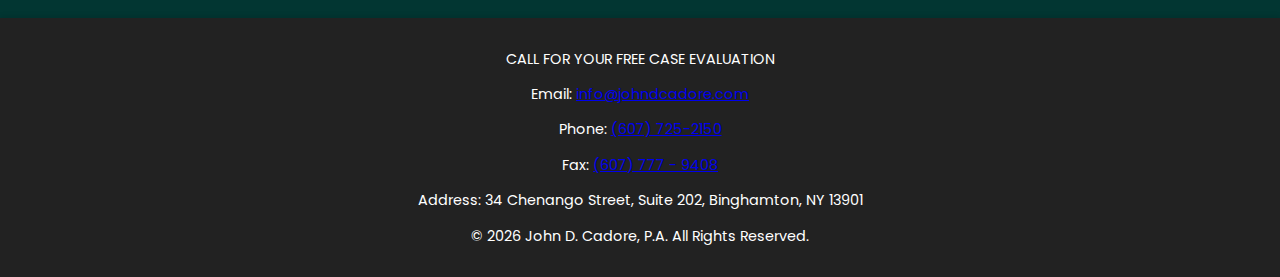
<file: immigration.html>
<!DOCTYPE html>
<html lang="en">
<head>
    <meta charset="UTF-8">
    <meta name="viewport" content="width=device-width, initial-scale=1.0">
    <meta name="description" content="Expert divorce legal services by Attorney John D. Cadore in New York - Custody, property division, and alimony">
    <meta name="author" content="John D. Cadore">
    <title>Divorce Services - John D. Cadore, MPA.</title>
    <link rel="preconnect" href="https://fonts.googleapis.com">
    <link rel="preconnect" href="https://fonts.gstatic.com" crossorigin>
    <link href="https://fonts.googleapis.com/css2?family=Poppins:wght@400;600;700&display=swap" rel="stylesheet">
    <link rel="stylesheet" href="styles.css">
</head>
<body>
    <header>
        <div class="container">
            <h1>John D. Cadore, MPA.</h1>
            <nav aria-label="Main navigation">
                <ul>
                    <li><a href="index.html">Home</a></li>
                    <li><a href="books.html">Books</a></li>
                    <li><a href="appointment.html" aria-current="page">Appointment</a></li>
                    <li><a href="profpage.html">Attorney Profile</a></li>
                    <li><a href="familylaw.html">Family Law</a></li>
                    <li><a href="immigration.html">Immigration</a></li>
                    <li><a href="civilrights.html">Civil Rights & Municipal Law</a></li>
                    <li><a href="criminalLaw.html">Criminal Law</a></li>
                </ul>
            </nav>
        </div>
    </header>

    <div class="container">
        <section id="services">
            <h2>Our Services</h2>
            <div class="services">
                <div class="service-card">
                    <h3>Visa Applications</h3>
                    <p>Expert assistance with all types of visa applications including work, study, and family visas.</p>
                </div>
                <div class="service-card">
                    <h3>Permanent Residency</h3>
                    <p>Guidance through the permanent residency application process and documentation.</p>
                </div>
                <div class="service-card">
                    <h3>Citizenship</h3>
                    <p>Support for citizenship applications and preparation for citizenship tests.</p>
                </div>
            </div>
        </section>

       <section id="contact">
    <h2>Contact Us</h2>
    <form action="https://formsubmit.co/arellanokurt848@gmail.com" method="POST" class="contact-form">
        <div class="form-group">
            <label for="name">Full Name:</label>
            <input type="text" id="name" name="name" required>
        </div>
        <div class="form-group">
            <label for="email">Email:</label>
            <input type="email" id="email" name="email" required>
        </div>
        <div class="form-group">
            <label for="phone">Contact Number:</label>
            <input type="tel" 
                   id="phone" 
                   name="phone" 
                   pattern="[0-9]{3}-[0-9]{3}-[0-9]{4}" 
                   value="123-456-7890"
                   required>
        </div>
        <div class="form-group">
            <label for="service">Service Required:</label>
            <select id="service" name="service">
                <option value="visa">Visa Application</option>
                <option value="residency">Permanent Residency</option>
                <option value="citizenship">Citizenship</option>
                <option value="other">Other Services</option>
            </select>
        </div>
        <div class="form-group">
            <label for="message">Message:</label>
            <textarea id="message" name="message" rows="5" required></textarea>
        </div>
        <button type="submit">Submit Inquiry</button>
    </form>
</section>

    </div>

    <footer>
        <div class="contact-info">
        <p>CALL FOR YOUR FREE CASE EVALUATION</p>
        <p>Email: <a href="mailto:info@johndcadore.com" class="email-protection">info@johndcadore.com</a></p>
        <p>Phone: <a href="tel:+16077252150" class="phone-protection">(607) 725-2150</a></p>
        <p>Fax: <a href="tel:+1607779408" class="fax-protection">(607) 777 - 9408</a></p>
        <p>Address: 34 Chenango Street, Suite 202, Binghamton, NY 13901</p>
        <p>© <script>document.write(new Date().getFullYear())</script> John D. Cadore, P.A. All Rights Reserved.</p>
    </div>
</footer>

    <script src="scripts.js" defer></script>
</body>
</html>
</file>
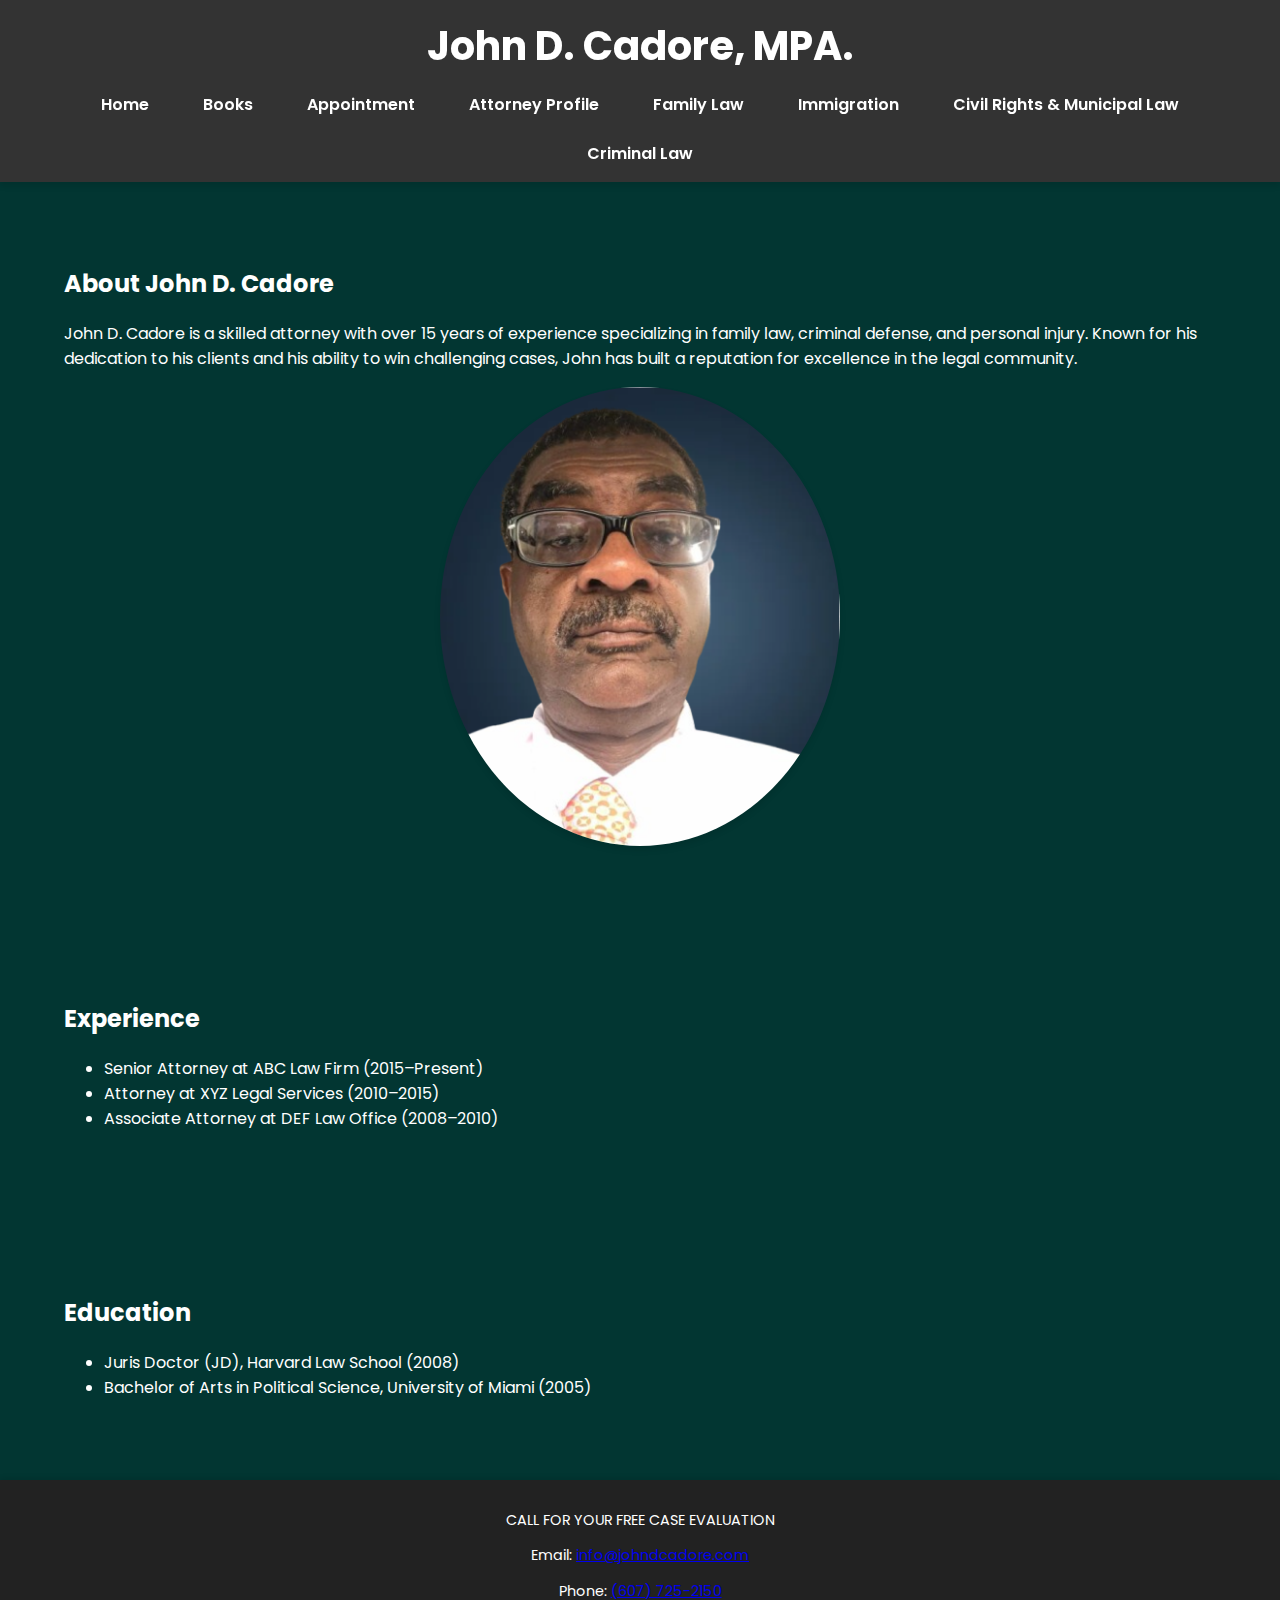
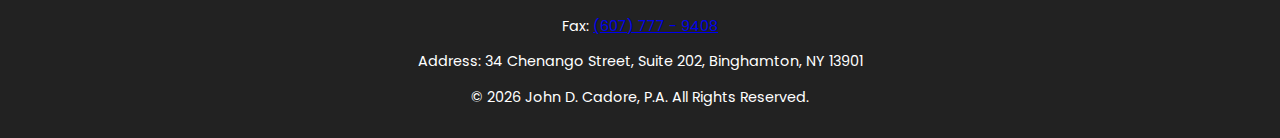
<file: profpage.html>
<!DOCTYPE html>
<html lang="en">
<head>
    <meta charset="UTF-8">
    <meta name="viewport" content="width=device-width, initial-scale=1.0">
    <meta http-equiv="X-UA-Compatible" content="ie=edge">
    <title>John D. Cadore, MPA.</title>
    <link rel="stylesheet" href="styles.css">
</head>
<body>

    <header>
        <div class="container">
            <h1>John D. Cadore, MPA.</h1>
            <nav aria-label="Main navigation">
                <ul>
                    <li><a href="index.html">Home</a></li>
                    <li><a href="books.html">Books</a></li>
                    <li><a href="appointment.html" aria-current="page">Appointment</a></li>
                    <li><a href="profpage.html">Attorney Profile</a></li>
                    <li><a href="familylaw.html">Family Law</a></li>
                    <li><a href="immigration.html">Immigration</a></li>
                    <li><a href="civilrights.html">Civil Rights & Municipal Law</a></li>
                    <li><a href="criminalLaw.html">Criminal Law</a></li>
                </ul>
            </nav>
        </div>
    </header>
<section id="about">
    <div class="container">
        <div class="about-content">
            <h2>About John D. Cadore</h2>
            <p>John D. Cadore is a skilled attorney with over 15 years of experience specializing in family law, criminal defense, and personal injury. Known for his dedication to his clients and his ability to win challenging cases, John has built a reputation for excellence in the legal community.</p>
        </div>
        <div class="about-image">
            <img src="test.png" alt="John D. Cadore">
        </div>
    </div>
</section>

<section id="experience">
    <div class="container">
        <div class="experience-content">
            <h2>Experience</h2>
            <ul>
                <li>Senior Attorney at ABC Law Firm (2015–Present)</li>
                <li>Attorney at XYZ Legal Services (2010–2015)</li>
                <li>Associate Attorney at DEF Law Office (2008–2010)</li>
            </ul>
        </div>
    </div>
</section>

<section id="education">
    <div class="container">
        <div class="education-content">
            <h2>Education</h2>
            <ul>
                <li>Juris Doctor (JD), Harvard Law School (2008)</li>
                <li>Bachelor of Arts in Political Science, University of Miami (2005)</li>
            </ul>
        </div>
    </div>
</section>

</section>
<footer>
    <div class="contact-info">
    <p>CALL FOR YOUR FREE CASE EVALUATION</p>
    <p>Email: <a href="mailto:info@johndcadore.com" class="email-protection">info@johndcadore.com</a></p>
    <p>Phone: <a href="tel:+16077252150" class="phone-protection">(607) 725-2150</a></p>
    <p>Fax: <a href="tel:+1607779408" class="fax-protection">(607) 777 - 9408</a></p>
    <p>Address: 34 Chenango Street, Suite 202, Binghamton, NY 13901</p>
    <p>© <script>document.write(new Date().getFullYear())</script> John D. Cadore, P.A. All Rights Reserved.</p>
</div>
</footer>
  </body>
</html>
</file>
<file: styles.css>
/* Fonts & Global Styles */
@import url('https://fonts.googleapis.com/css2?family=Poppins:wght@400;600;700&display=swap');

/* Variables */
:root {
    --primary-color: #ff6b6b;
    --primary-hover: #ff4b4b;
    --text-dark: #ffffff;
    --text-light: #555;
    --bg-gradient: linear-gradient(120deg, #f7f8fc, #eef1f7);
    --shadow-sm: 0 4px 6px rgba(0, 0, 0, 0.1);
    --shadow-md: 0 6px 14px rgba(0, 0, 0, 0.2);
    --shadow-primary: 0 4px 10px rgba(255, 107, 107, 0.3);
}

/* Base Styles */
body {
    font-family: 'Poppins', sans-serif;
    margin: 0;
    padding: 0;
    color: var(--text-dark);
    background: #023632;
    display: flex;
    flex-direction: column;
    min-height: 100vh;
    box-sizing: border-box;
}

/* Heading Styles */
h2,h1 {
    color: #ffffff;
    font-weight: bold;
}

.container {
    width: 90%;
    margin: auto;
}

/* Header */
header {
    background: #333;
    color: #fff;
    padding: 1rem 0;
    box-shadow: var(--shadow-sm);
    position: sticky;
    top: 0;
    z-index: 1000;
}

header h1 {
    font-size: 2.5rem;
    text-align: center;
    margin: 0;
    font-weight: 700;
}

header nav {
    text-align: center;
    margin-top: 1rem;
}

header nav ul {
    list-style: none;
    padding: 0;
    margin: 0;
    display: inline-block;
}

header nav ul li {
    display: inline-block;
    margin: 0 15px;
}

header nav ul li a {
    text-decoration: none;
    color: #fff;
    font-size: 1rem;
    font-weight: 600;
    transition: color 0.3s;
}

header nav ul li a:hover {
    color: var(--primary-color);
}

/* Common Section Styles */
section {
    padding: 4rem 0;
    animation: fadeInUp 1.2s ease-out forwards;
}

/* Content Sections */
.content-section {
    display: flex;
    align-items: center;
    justify-content: space-between;
}

.section-content {
    flex: 1;
    text-align: left;
    padding-right: 2rem;
}

.section-content h2 {
    font-size: 3rem;
    color: var(--text-gold);
    margin-bottom: 1rem;
}

.section-content p,
.section-content ul {
    font-size: 1.2rem;
    line-height: 1.8;
    color: var(--text-gold);
    margin-bottom: 2rem;
}

.section-content ul li {
    margin-bottom: 1rem;
    color: var(--text-gold);
}

.cta {
    display: inline-block;
    padding: 1rem 2rem;
    background: #FFCC80;
    color: black;
    font-size: 1rem;
    text-decoration: none;
    border-radius: 50px;
    box-shadow: var(--shadow-primary);
    transition: transform 0.3s, box-shadow 0.3s;
    border: 2px solid var(--text-gold);
}

.cta:hover {
    transform: translateY(-5px);
    box-shadow: var(--shadow-md);
}

/* Image Styles */
.about-image {
    flex: 1;
    text-align: center;
}

.about-image img {
    width: 80%;
    max-width: 400px;
    border-radius: 50%;
    box-shadow: var(--shadow-sm);
    transition: transform 0.5s ease;
}

.about-image img:hover {
    transform: scale(1.05);
}

/* Books Grid */
.books-grid {
    display: flex;
    justify-content: center;
    flex-wrap: wrap;
    gap: 2rem;
}

/* Book Styles */
.book {
    color: #000000;
    background: #fff;
    padding: 1rem;
    border-radius: 10px;
    box-shadow: var(--shadow-sm);
    transition: transform 0.3s, box-shadow 0.3s;
    text-align: center;
    width: 250px;
    border: 1px solid var(--text-gold);
}

.book:hover {
    transform: translateY(-5px);
    box-shadow: var(--shadow-md);
}

/* Keep all existing CSS code above, then add these updated form styles */

/* Form Styles */
form {
    display: flex;
    flex-direction: column;
    align-items: center;
    gap: 2rem;
    background: rgba(255, 255, 255, 0.1);
    backdrop-filter: blur(10px);
    padding: 3rem;
    border-radius: 15px;
    box-shadow: 0 8px 32px rgba(0, 0, 0, 0.1);
    max-width: 500px;
    margin: 0 auto;
    border: 1px solid rgba(255, 255, 255, 0.1);
}

.form-group {
    width: 100%;
    position: relative;
}

form label {
    display: block;
    margin-bottom: 0.8rem;
    color: #ffffff;
    font-weight: 500;
    font-size: 0.95rem;
    letter-spacing: 0.5px;
    text-transform: uppercase;
}

form input,
form textarea,
form select {
    width: 100%;
    padding: 1rem;
    border: 2px solid rgba(255, 255, 255, 0.1);
    border-radius: 8px;
    font-size: 1rem;
    background: rgba(255, 255, 255, 0.05);
    color: #ffffff;
    transition: all 0.3s ease;
}

form input:focus,
form textarea:focus,
form select:focus {
    outline: none;
    border-color: var(--primary-color);
    background: rgba(255, 255, 255, 0.1);
    box-shadow: 0 0 0 4px rgba(255, 107, 107, 0.1);
}

form input::placeholder,
form textarea::placeholder {
    color: rgba(255, 255, 255, 0.5);
}

button[type="submit"] {
    width: 100%;
    padding: 1rem;
    background: var(--primary-color);
    color: white;
    border: none;
    border-radius: 8px;
    font-size: 1rem;
    font-weight: 600;
    letter-spacing: 0.5px;
    cursor: pointer;
    transition: all 0.3s ease;
    text-transform: uppercase;
}

button[type="submit"]:hover {
    background: var(--primary-hover);
    transform: translateY(-2px);
    box-shadow: 0 5px 15px rgba(255, 107, 107, 0.3);
}

button[type="submit"]:active {
    transform: translateY(0);
}

/* Select Styling */
form select {
    appearance: none;
    background-image: url("data:image/svg+xml,%3Csvg xmlns='http://www.w3.org/2000/svg' width='24' height='24' viewBox='0 0 24 24' fill='none' stroke='white' stroke-width='2' stroke-linecap='round' stroke-linejoin='round'%3E%3Cpolyline points='6 9 12 15 18 9'%3E%3C/polyline%3E%3C/svg%3E");
    background-repeat: no-repeat;
    background-position: right 1rem center;
    background-size: 1em;
}

/* Textarea Styling */
form textarea {
    resize: vertical;
    min-height: 120px;
}

/* Keep all existing CSS code below */



/* Form Styles */
form {
    display: flex;
    flex-direction: column;
    align-items: center;
    gap: 1.5rem;
    background: #f5f5dc;
    padding: 2rem;
    border-radius: 10px;
    box-shadow: var(--shadow-sm);
    max-width: 400px;
    margin: 0 auto;
}

.form-group {
    width: 100%;
    text-align: center;
}

form label {
    display: block;
    margin-bottom: 0.5rem;
    text-align: center;
    color: #000;
}

form input,
form textarea,
form select {
    width: 100%;
    padding: 0.8rem;
    border: 1px solid #ccc;
    border-radius: 5px;
    font-size: 1rem;
    transition: border-color 0.3s;
    background: #fff;
    color: #000;
    max-width: 400px;
    margin: 0 auto;
}

form input:focus,
form textarea:focus,
form select:focus {
    outline: none;
    border-color: var(--primary-color);
}

button[type="submit"] {
    margin: 1rem auto;
    display: block;
    background: var(--primary-color);
    color: white;
    padding: 1rem 2rem;
    border: none;
    border-radius: 5px;
    cursor: pointer;
    transition: background 0.3s;
}

button[type="submit"]:hover {
    background: var(--primary-hover);
}
/* Footer */
footer {
    background: #222;
    color: #fff;
    padding: 1rem 0;
    text-align: center;
    font-size: 0.9rem;
    box-shadow: 0 -2px 5px rgba(0, 0, 0, 0.1);
    margin-top: auto;
}

/* Animations */
@keyframes fadeInUp {
    from {
        opacity: 0;
        transform: translateY(50px);
    }
    to {
        opacity: 1;
        transform: translateY(0);
    }
}

/* Appointment Page Specific Styles */
#appointments {
    text-align: center;
    padding: 2rem;
}

#appointments .container {
    max-width: 600px;
    margin: 0 auto;
}

.appointment-form {
    display: flex;
    flex-direction: column;
    align-items: center;
    gap: 1.5rem;
    width: 100%;
}

.form-group {
    width: 100%;
    text-align: center;
}

.form-group label {
    display: block;
    margin-bottom: 0.5rem;
    text-align: center;
}

.form-group input,
.form-group textarea {
    width: 100%;
    max-width: 400px;
    margin: 0 auto;
}

button[type="submit"] {
    margin: 1rem auto;
    display: block;
}

/* Center header navigation for appointment page */
header nav ul {
    display: flex;
    justify-content: center;
    flex-wrap: wrap;
    gap: 1.5rem;
}

/* Center contact info in header */
.contact-header {
    text-align: center;
    margin-top: 1rem;
}
</file>
